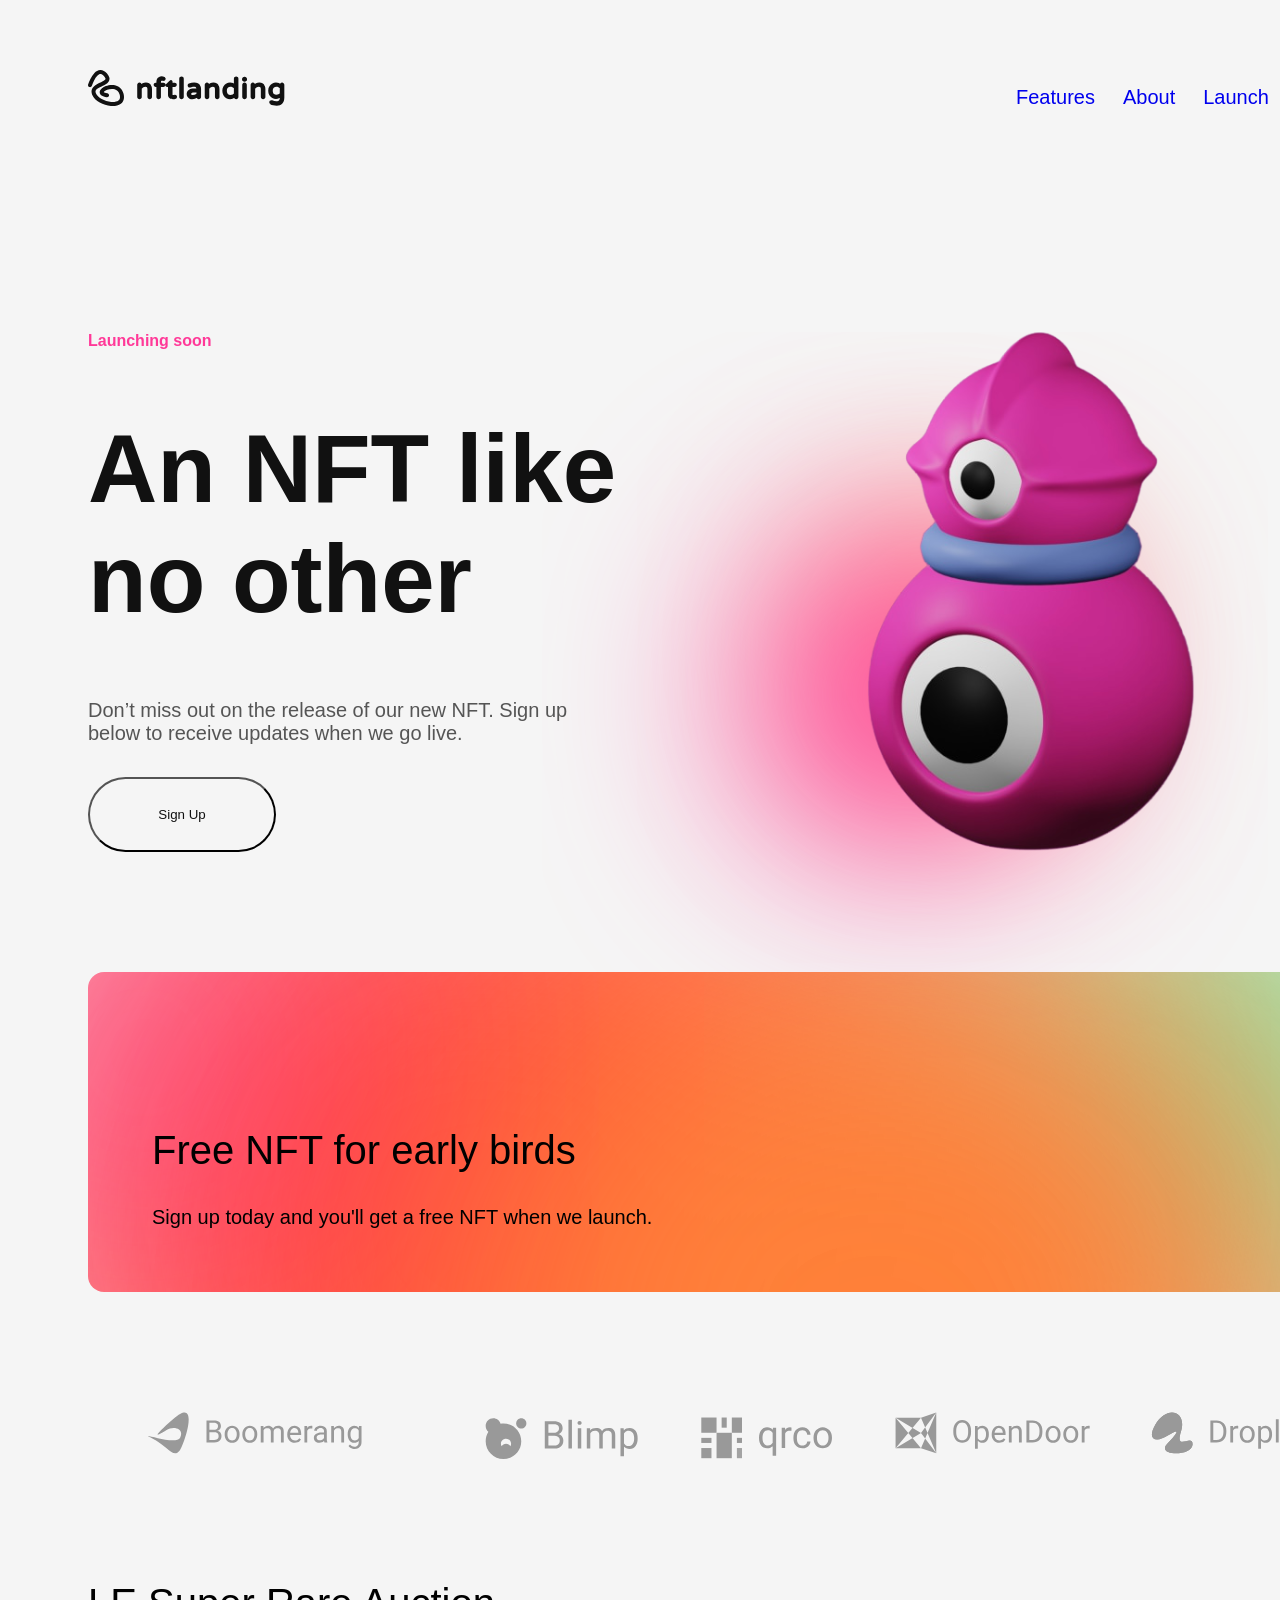
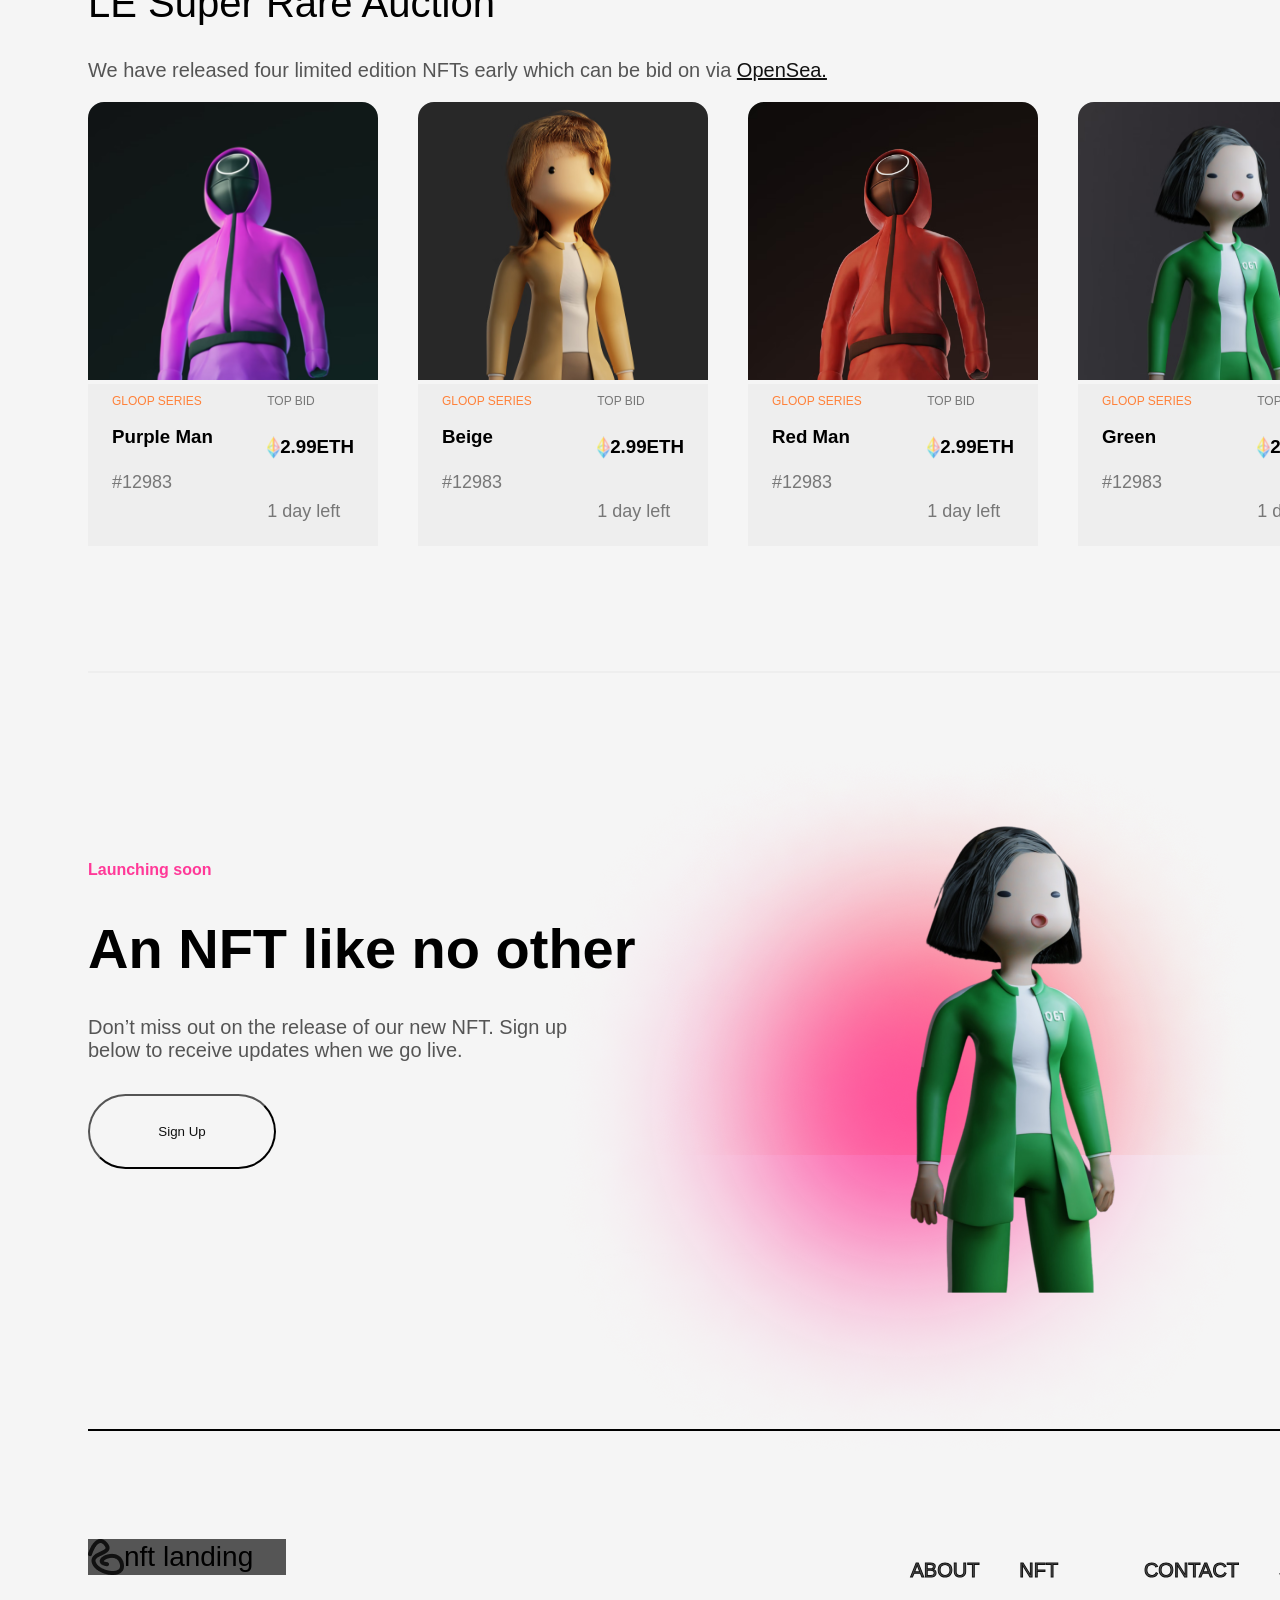
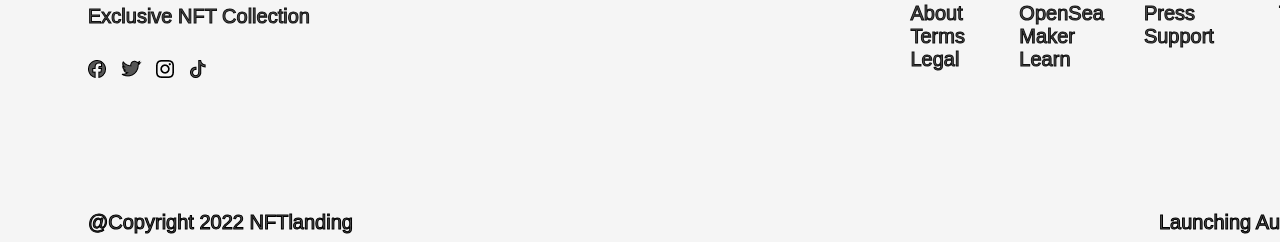
<file: index.html>
<!DOCTYPE html>
<html lang="en">
<head>
    <meta charset="UTF-8">
    <meta http-equiv="X-UA-Compatible" content="IE=edge">
    <meta name="viewport" content="width=device-width, initial-scale=1.0">
    <title>Document</title>
    <link rel="preconnect" href="https://fonts.googleapis.com">
    <link rel="preconnect" href="https://fonts.gstatic.com" crossorigin>
    <link
        href="https://fonts.googleapis.com/css2?family=Barlow+Semi+Condensed:ital,wght@0,500;0,600;1,600&family=Montserrat:ital,wght@0,200;0,700;1,300&family=Roboto:wght@300&display=swap"
        rel="stylesheet">
    <link rel="stylesheet" href="style.css">
</head>
<body>
    <div class="container">
        <div class="header">
            <img class="logo" src="logo.svg">
            <ul class="header-list">
                <li><a class="features" href="#">Features</a> </li>
                <li><a class="about" href="#">About</a> </li>
                <li><a class="launch" href="#">Launch</a></li>
                <li><a class="sign-up" href="#">Sign Up</a></li>
        
            </ul>
        </div>
        
        <div class="landing-page">
           
            <div class="hero"> 
                <div class="hero-text">
                    <span class="span-hero">Launching soon</span>
                    <h1 class="h1-hero">An NFT like no other</h1>
                    <p class="p-hero">Don’t miss out on the release of our new NFT. Sign up below to receive updates when we go live.</p>
                    <button class="hero-button">Sign Up</button>
                </div>
                <div class="hero-image">
                    <img class="hero-image" src="graphic1.svg">
                    <img class= "background-image" src="Ellipse9.svg">
                    <img class="background-image" src="Ellipse10.svg">
                   
                    </div>
                </div>
            </div>
            <div class="divider">
                <div class="divider-text">
                <h2 class="h1-divider">Free NFT for early birds</h2>
                <p class="p-divider">Sign up today and you'll get a free NFT when we launch.</p>
                </div>
            </div>

            <div class="press">
                <nav class="press1">
                    <a href="#">
                        <img src="1.svg" >
                    </a>
                </nav>
                <nav class="press2"></nav>
                    <a href="#">
                        <img src="2.svg">
                    </a>
                </nav>
                <nav class="press3">
                    <a href="#">
                        <img src="3.svg">
                    </a>
                </nav>
                <nav class="press4">
                    <a href="#">
                        <img src="4.svg">
                    </a>
                </nav>
                <nav class="press5">
                    <a href="#">
                        <img src="5.svg">
                    </a>
                </nav>
            </div>

            <div class="showcase">
                <div class="showcase-text">
                    <h2 class="h2-showcase-text"> LE Super Rare auction</h2>
                    <p class="p-showcase-text"> We have released four limited edition NFTs early which can be bid on via <a class="opensea" href="#">OpenSea.</a> </p>
                </div>
                <div class="showcase-pics">
                   
                    <div class="color">
                        <div class="purple-image">
                            <img class="purple" src="Rectangle 5.svg" alt="">
                        </div>
                        <div class="text-box">
                            <div class="text-box1-left">
                                <h2 class="h2-text-box-left">GLOOP SERIES</h2>
                                <h3 class="h3-text-box1-left">Purple Man</h3>
                                <h4 class="number">#12983</h4>
                            </div>
                            <div class="text-box1-right">
                                <h2 class="h2-text-box-right">TOP BID</h2>
                                    <div class="complex">
                                        <img src="image 2.svg" alt="">
                                         <h3 class="h3-text-box1-right">2.99ETH</h3>
                                    </div>
                                <h4 class="number">1 day left</h4>

                            
                        </div>
                        </div>
                        
                    </div>
                    <div class="color">
                        <div class="beige-image">
                            <img class="beige" src="Rectangle 6.svg" alt="">
                        </div>
                        <div class="text-box">
                            <div class="text-box1-left">
                                <h2 class="h2-text-box-left">GLOOP SERIES</h2>
                                <h3 class="h3-text-box1-left">Beige</h3>
                                <h4 class="number">#12983</h4>
                            </div>
                            <div class="text-box1-right">
                                <h2 class="h2-text-box-right">TOP BID</h2>
                                <div class="complex">
                                    <img src="image 2.svg" alt="">
                                    <h3 class="h3-text-box1-right">2.99ETH</h3>
                                </div>
                                <h4 class="number">1 day left</h4>
                            </div>
                        </div>
                    </div>
                    <div class="color">
                        <div class="red-image">
                            <img class="red" src="Rectangle 7.svg" alt="">
                        </div>
                        <div class="text-box">
                            <div class="text-box1-left">
                                <h2 class="h2-text-box-left">GLOOP SERIES</h2>
                                <h3 class="h3-text-box1-left">Red Man</h3>
                                <h4 class="number">#12983</h4>
                            </div>
                            <div class="text-box1-right">
                                <h2 class="h2-text-box-right">TOP BID</h2>
                                <div class="complex">
                                    <img src="image 2.svg" alt="">
                                    <h3 class="h3-text-box1-right">2.99ETH</h3>
                                </div>
                                <h4 class="number">1 day left</h4>
                                </div>
                        </div>
                    </div>
                    <div class="color">
                        <div class="green-image">
                            <img class="green" src="Rectangle 8.svg" alt="">
                        </div>
                        <div class="text-box">
                            <div class="text-box1-left">
                                <h2 class="h2-text-box-left">GLOOP SERIES</h2>
                                <h3 class="h3-text-box1-left">Green</h3>
                                <h4 class="number">#12983</h4>
                            </div>
                            <div class="text-box1-right">
                                <h2 class="h2-text-box-right">TOP BID</h2>
                                <div class="complex">
                                    <img src="image 2.svg" alt="">
                                    <h3 class="h3-text-box1-right">2.99ETH</h3>
                                </div>
                                <h4 class="number">1 day left</h4>
                                </div>
                        </div>
                    
                    </div>
                   
                </div>
            </div>

            <div class="divider-2"><img src="Rectangle 8.png"> </div>
            <div class="footer-upsell">
               
                <div class="footer-upsell-textbox">
                    <span class="span-hero span-footer-upsell">Launching soon</span>
                    <h1 class=" h1-footer-upsell">An NFT like no other</h1>
                    <p class="p-hero p-footer-upsell">Don’t miss out on the release of our new NFT. Sign up below to receive updates when we go live.</p>
                    <button class="hero-button footer-upsell-button">Sign Up</button>

                </div>
                <div class="footer-upsell-image-wrapper">
                   
                        <img class="footer-upsell-image" src="footer-upsell-image.png">
                        <img class="background-image-footer-upsell" src="Ellipse 11.png">
                        <img class="background-image-footer-upsell" src="Ellipse 12.png">
                    
                   
                </div>
            </div>

        </div>
        <div class="divider-2"><img src="Rectangle 9.png"> </div>
        <div class="footer">
            <div class="footer-left">
                <div class="footer-logo">
                    <img src="Vector 1 (Stroke).png" alt="" class="vector">
                    <span class="span-logo">nft landing</span>
                </div>
                <div class="h2-footer-left">
                    Exclusive  NFT Collection
                </div>
                <div class="footer-social">
                    <img src="social.png" alt="">
                </div>
            </div>
            <div class="footer-right">
                <div class="list">
                    <ul class="footer-list">
                        <li class="list-name">ABOUT</li>
                        <li>About</li>
                        <li>Terms</li>
                        <li>Legal</li>
                    </ul>
                </div>
                <div class="list">
                    <ul class="footer-list">
                        <li class="list-name">NFT</li>
                        <li>OpenSea</li>
                        <li>Maker</li>
                        <li>Learn</li>
                    </ul>
                </div>
                <div class="list">
                    <ul class="footer-list">
                        <li class="list-name">CONTACT</li>
                        <li>Press</li>
                        <li>Support</li>
                       
                    </ul>
                </div>
                <div class="list">
                    <ul class="footer-list">
                        <li class="list-name">SOCIAL</li>
                        <li>Twitter</li>
                        <li>Instagram</li>
                       
                    </ul>
                </div>
            </div>
            </div>

            <div class="footer-bottom">
                <div class="footer-bottom-right">
                    @Copyright 2022 NFTlanding
                </div>
                <div class="footer-bottom-left">
                    Launching August 2022
                </div>
            
        </div>
    </div>
</body>
</html>
</file>
<file: style.css>
*, *::before, *::after {
    box-sizing: border-box;
}

body {
    background-color: whitesmoke;
    font-family:'Inter', sans-serif;
    width: 1440px;
}

.container {
    width: 1440px;
}

.header {
    display: flex;
    justify-content: space-between;
    width: 1280px;
    height: 36px;
    margin-top: 70px;
    margin-left: 80px;
    margin-bottom: 120px;
   
    

}

.header-list {
   
    display: flex;
    gap: 28px;
    list-style: none;

}

a {
    text-decoration: none;
    font-weight: 400;
    font-size: 20px;

}

.sign-up {
    color: #FF3998;
}

.landing-page {

        margin-top:226px;
        margin-bottom: 120px;
        position: relative;
        margin-left: 80px;
        margin-right: 80px;;
       
    
}

.background-image {
    position: absolute;
    right:100px;
    z-index: -1;
}


.hero {
    display: flex;
   
    margin-right: 240px;
    width: 1120px;
    gap: 151px;
      

}

.span-hero {
    color: #FF3998;
    font-size: 16px;
    font-weight: 700;
    margin-bottom: 32px;
}

.h1-hero {
    font-size: 96px;
    font-weight: 900;
    color: #111111 ;
}

.p-hero {
    font-size: 20px;
    font-weight: 400;
    color: #555555;
    margin-top: 32px;
    margin-right:83px;
    margin-bottom: 32px;
}

.hero-button {
    background-color: transparent;
    color: #111111;
    width: 188px;
    height: 75px;
    border-radius: 50px;
}

.hero-image {
    width: 354px;
    height: 519px;

}

.divider {
    height: 320px;
    width: 1280px;
    background-image: url(background.svg);
    margin-left: 80px;
    margin-right: 80px;
    
}

.divider-text {
    position: relative;
     top: 156px;
     left: 64px;
     bottom: 64px ;
     right: 676px;

}

.h1-divider { 
 font-size: 40px;
 font-weight: 500;

}

.p-divider {
    font-size: 20px;
    font-weight: 400;
}

.press {
    display: flex;
    width: 1280px;
    height: 49px;
    justify-content: space-evenly;
    margin-top: 120px;
    margin-left: 80px;
    margin-right: 80px;

}

.showcase {
   
    width: 1280px;
    height: 558px;
    margin-left: 80px;
    margin-right: 80px;
    margin-top: 120px;
}

.h2-showcase-text { 
 font-size: 40px;
 font-weight: 500;
 text-transform:capitalize;

}

.p-showcase-text {
    font-size: 20px;
    font-weight: 500;
    color:#555555;
    
}

.opensea {
   text-decoration: underline;
   color: #111111;
}

.showcase-pics {
   display:flex;
    margin-right: 80px;
    width:1280px;
    gap:40px;
}

.image-wrapper {
   
    width: 290px;
    height: 400px;
    gap:40px;
}

.color {
    border-radius: 30px;
    width: 290px;
    height:400;
}


.text-box {
    display: flex;
    background-color: #eeeeee;
    justify-content: space-between;
    padding-left: 24px;
    padding-right: 24px;
}

.complex {
    display: flex;
    border-radius: 30px;
}

.h2-text-box-left {
    font-size: 12px;
    font-weight: 500;
    color: #FF8139;
}

.h3-text-box-left {
     font-size: 20px;
    font-weight: 500;
}
.number {
     font-size: 18px;
    font-weight: 400;
    color: #777777;
}
.text-box1-right {
    display: grid;
}

.h2-text-box-right {
    font-size: 12px;
    font-weight: 500;
    color: #777777;
    align-self: flex-end;
}

.h3-text-box-right {
     font-size: 20px;
    font-weight: 500;
}
.number {
     font-size: 18px;
    font-weight: 400;
    color: #777777;
}

.footer-upsell {
  display: flex;
  justify-content: space-between;
    width:1280px;
    margin-top: 80px;
    margin-right: 80px;
    margin-left:80px;
    position: relative;

}

.divider-2 {
    width:1280px;
    height: 2px;
    margin-top: 120px;
    margin-left: 80px;
    margin-right: 80px;
}

.footer-upsell-textbox {
    margin-top: 120px;
    margin-bottom: 122px;
    width: 50%;
    height: 310px;
}

.footer-upsell-image-wrapper {
    margin-right:221px;
    width:50%;
    
}

.footer-upsell-image {
    margin-left: 202px;
    margin-top: 85px;
}

h1.h1-footer-upsell {
    font-size: 56px;
    font-weight: 900;
    margin-bottom: 24px;
    width:620px;
    height:68px;
}

.p-footer-upsell {
    width:527px;
}

.background-image-footer-upsell {
    position: absolute;
    right:100px;
    z-index: -1;
}

.footer {
    margin-top: 120px;
    margin-left: 80px;
    margin-right: 80px;
    display: flex;
    width:1280px;
    justify-content: space-between;
    margin-bottom: 120px;
}


.footer-logo {
    width: 198px;
    height: 36px;
    background-color: #555555;
    font-size:28px;
    font-weight: 400;
    display: flex;
    align-items: center;
    margin-bottom: 30px;
    border-color: #111111;
    border-width: 1px;
}

.h2-footer-left {
    font-size: 20px;
    font-weight: 400;
    color: #555555;
    margin-bottom: 32px;
    -webkit-text-stroke: 1px #111111;
    
    
}

.footer-bottom {
    display: flex;
    width: 1280px;
    justify-content: space-between;
    font-size: 20px;
    font-weight: 400;
    -webkit-text-stroke: 1px black;
    color: #555555;
    margin-left: 80px;
    margin-right: 80px;
}

.footer-list {
    list-style: none;
    font-size: 20px;
    font-weight: 400;
    -webkit-text-stroke: #111111 1px;
    color: #555555;
}

.footer-right {
    display:flex;
}

.list-name {
    margin-bottom: 20px;;
}
</file>
